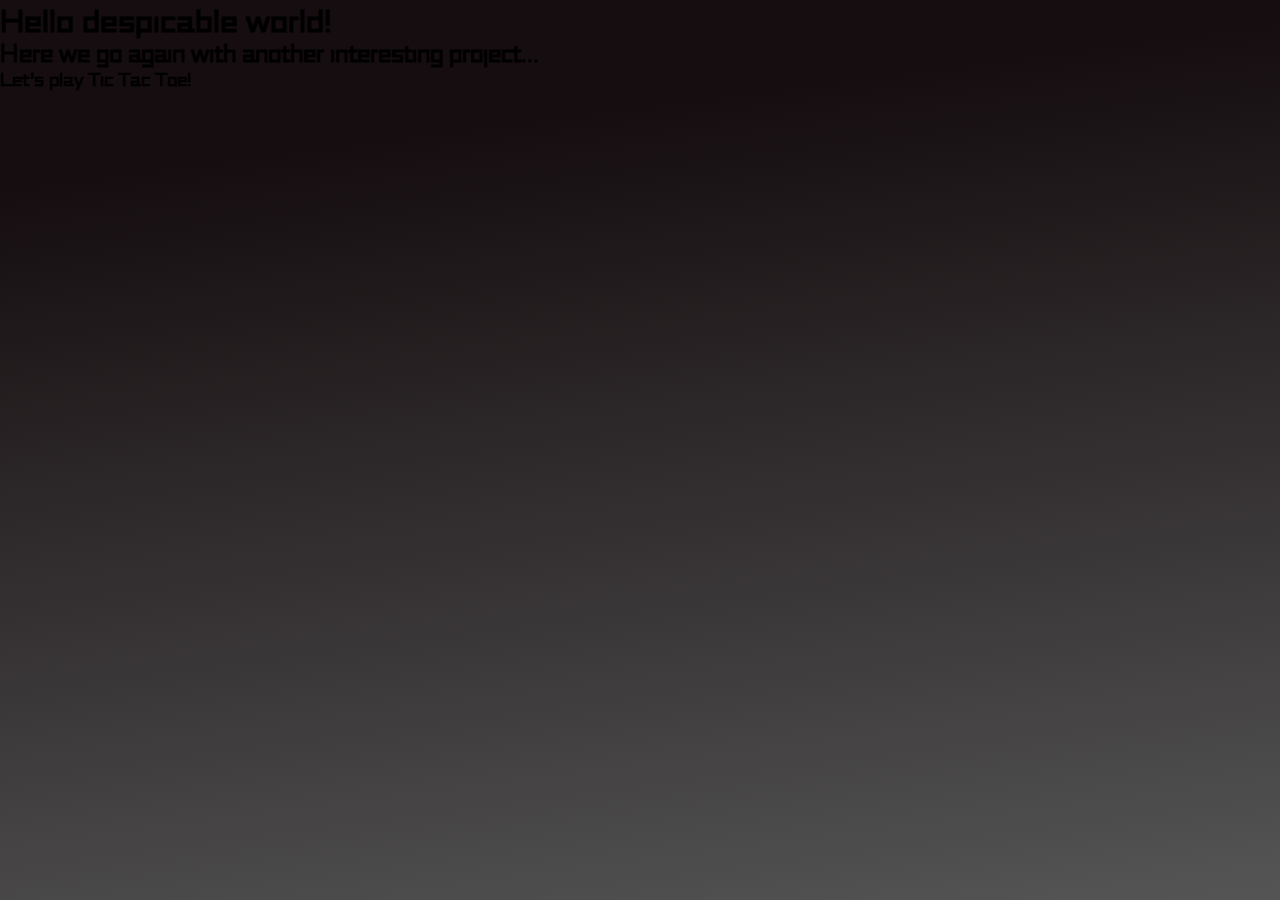
<file: index.html>
<!DOCTYPE html>
<html lang="en">
<head>
    <meta charset="UTF-8">
    <meta name="viewport" content="width=device-width, initial-scale=1.0">
    <title>Tic Tac Toe TOP HB</title>
    <link rel="stylesheet" href="./style.css">
</head>
<body>
    <h1>Hello despicable world!</h1>
    <h2>Here we go again with another interesting project...</h2>
    <h3>Let's play Tic Tac Toe!</h3>
    <div class="game-test-screen"></div>
    <script src="./script.js"></script>
</body>
</html>
</file>
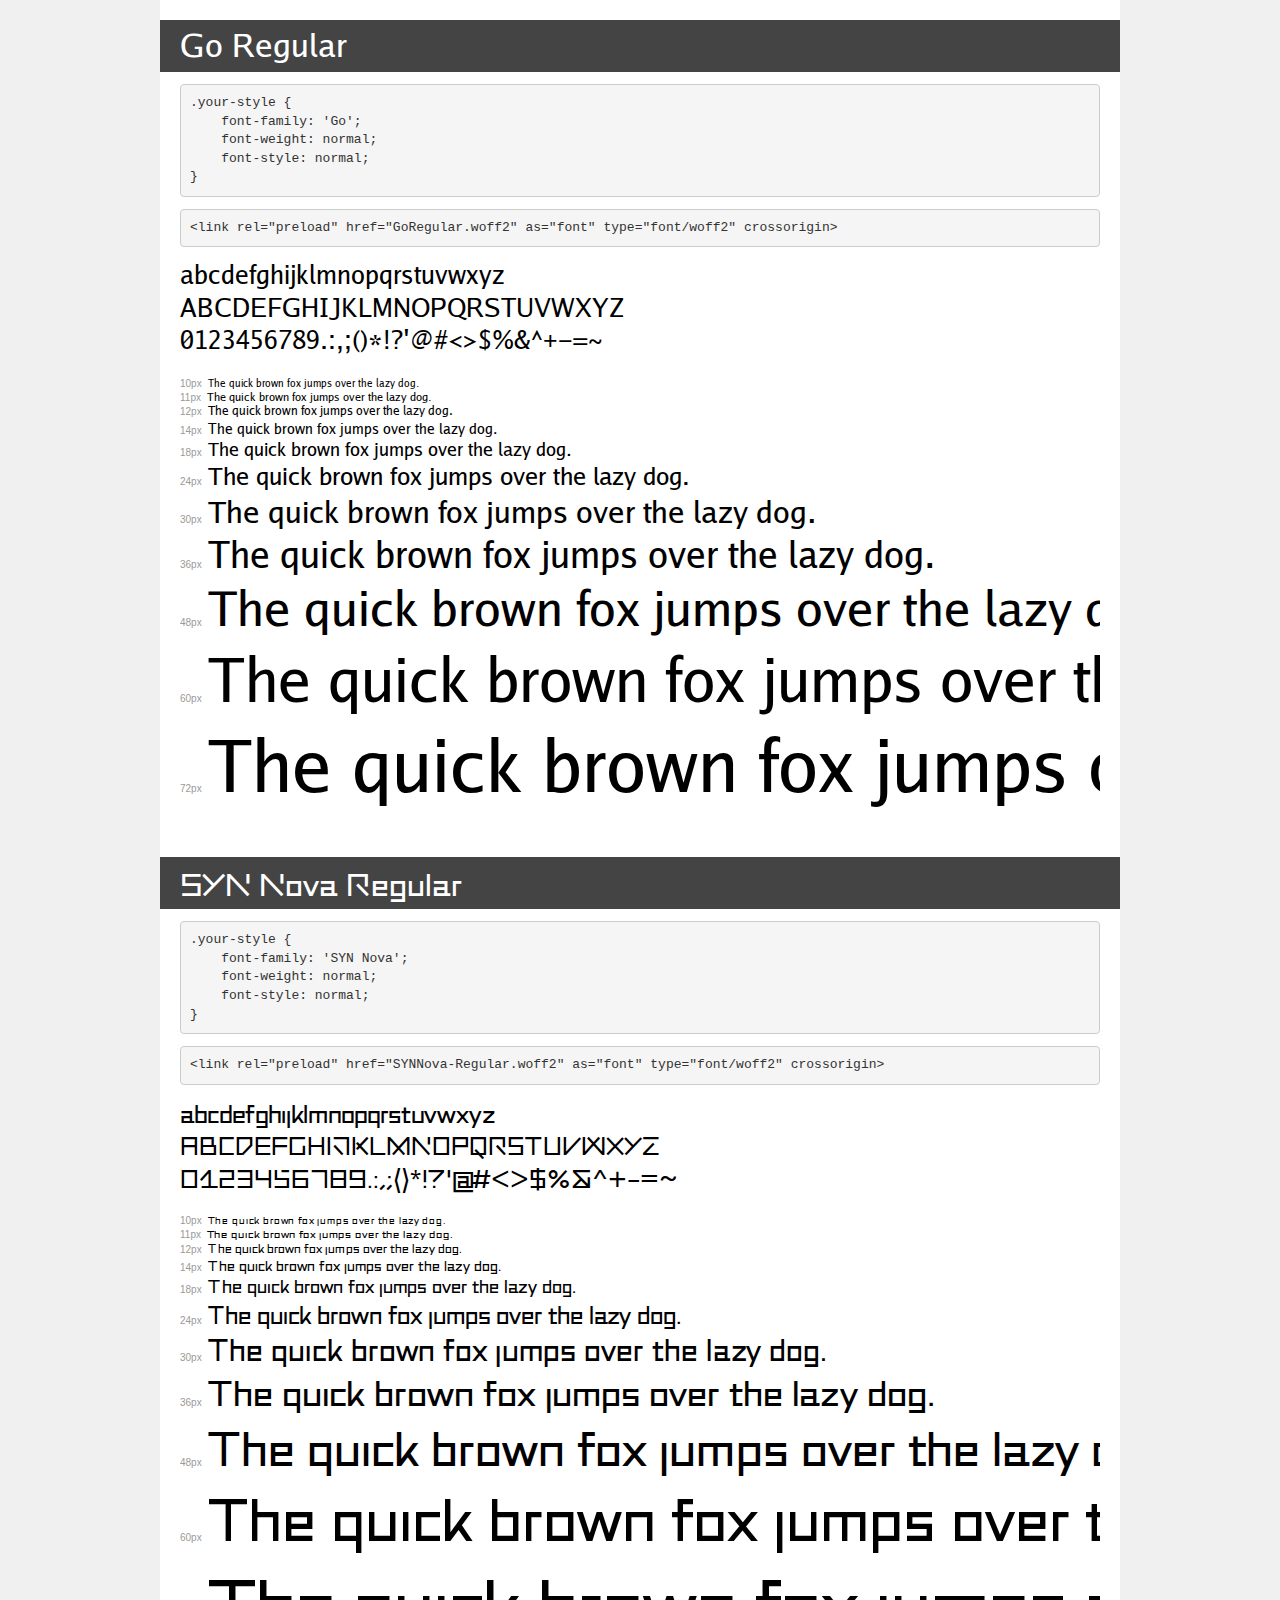
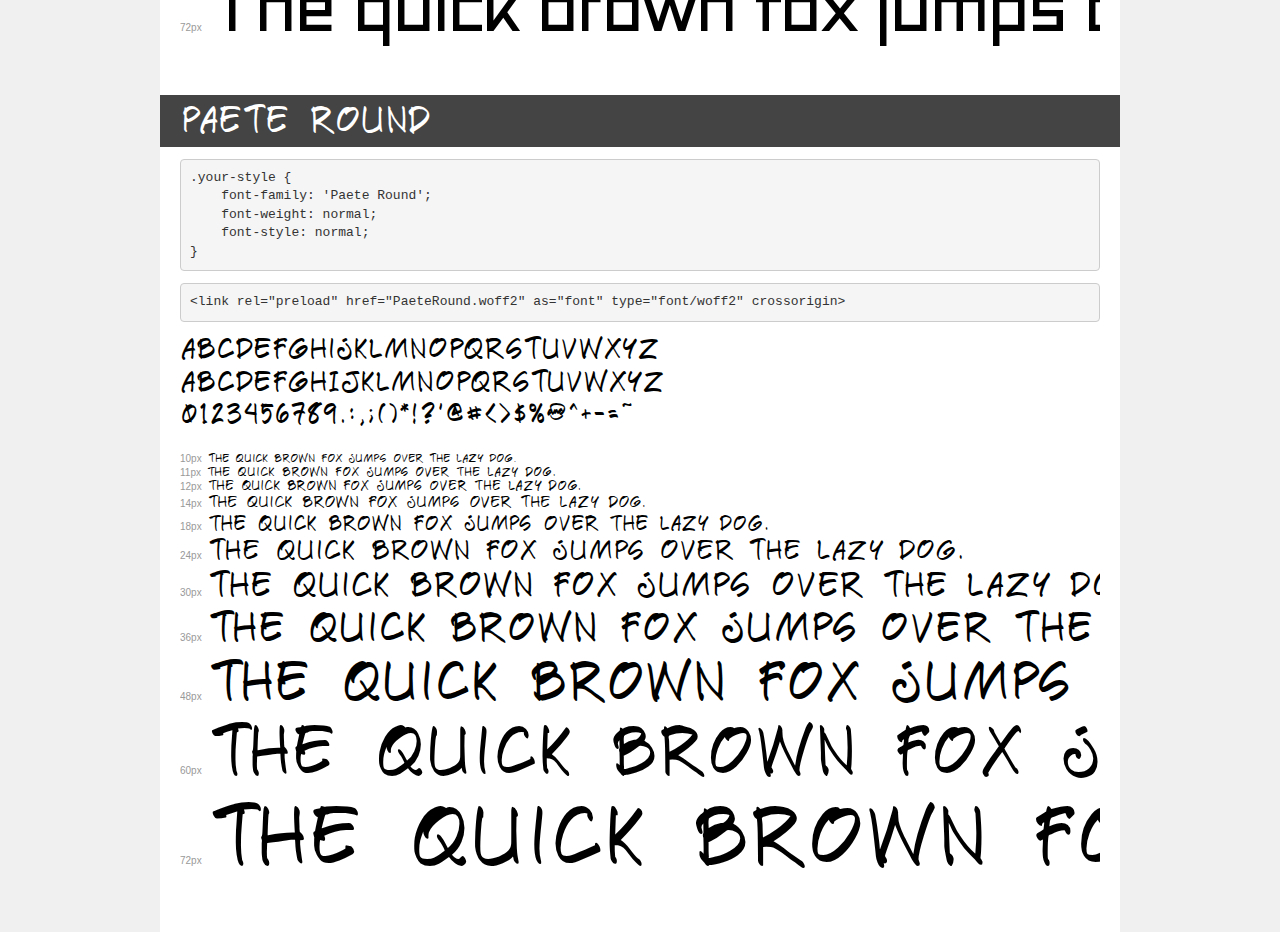
<file: assets/fonts/demo.html>
<!DOCTYPE html>
<html lang="en">
<head>
    <meta charset="utf-8">
    <meta http-equiv="X-UA-Compatible" content="IE=edge">
    <meta name="viewport" content="width=device-width, initial-scale=1">
    <meta name="robots" content="noindex, noarchive">
    <meta name="format-detection" content="telephone=no">
    <title>Transfonter demo</title>
    <link href="stylesheet.css" rel="stylesheet">
    <style>
        /*
        http://meyerweb.com/eric/tools/css/reset/
        v2.0 | 20110126
        License: none (public domain)
        */
        html, body, div, span, applet, object, iframe,
        h1, h2, h3, h4, h5, h6, p, blockquote, pre,
        a, abbr, acronym, address, big, cite, code,
        del, dfn, em, img, ins, kbd, q, s, samp,
        small, strike, strong, sub, sup, tt, var,
        b, u, i, center,
        dl, dt, dd, ol, ul, li,
        fieldset, form, label, legend,
        table, caption, tbody, tfoot, thead, tr, th, td,
        article, aside, canvas, details, embed,
        figure, figcaption, footer, header, hgroup,
        menu, nav, output, ruby, section, summary,
        time, mark, audio, video {
            margin: 0;
            padding: 0;
            border: 0;
            font-size: 100%;
            font: inherit;
            vertical-align: baseline;
        }
        /* HTML5 display-role reset for older browsers */
        article, aside, details, figcaption, figure,
        footer, header, hgroup, menu, nav, section {
            display: block;
        }
        body {
            line-height: 1;
        }
        ol, ul {
            list-style: none;
        }
        blockquote, q {
            quotes: none;
        }
        blockquote:before, blockquote:after,
        q:before, q:after {
            content: '';
            content: none;
        }
        table {
            border-collapse: collapse;
            border-spacing: 0;
        }
        /* demo styles */
        body {
            background: #f0f0f0;
            color: #000;
        }
        .page {
            background: #fff;
            width: 920px;
            margin: 0 auto;
            padding: 20px 20px 0 20px;
            overflow: hidden;
        }
        .font-container {
            overflow-x: auto;
            overflow-y: hidden;
            margin-bottom: 40px;
            line-height: 1.3;
            white-space: nowrap;
            padding-bottom: 5px;
        }
        h1 {
            position: relative;
            background: #444;
            font-size: 32px;
            color: #fff;
            padding: 10px 20px;
            margin: 0 -20px 12px -20px;
        }
        .letters {
            font-size: 25px;
            margin-bottom: 20px;
        }
        .s10:before {
            content: '10px';
        }
        .s11:before {
            content: '11px';
        }
        .s12:before {
            content: '12px';
        }
        .s14:before {
            content: '14px';
        }
        .s18:before {
            content: '18px';
        }
        .s24:before {
            content: '24px';
        }
        .s30:before {
            content: '30px';
        }
        .s36:before {
            content: '36px';
        }
        .s48:before {
            content: '48px';
        }
        .s60:before {
            content: '60px';
        }
        .s72:before {
            content: '72px';
        }
        .s10:before, .s11:before, .s12:before, .s14:before,
        .s18:before, .s24:before, .s30:before, .s36:before,
        .s48:before, .s60:before, .s72:before {
            font-family: Arial, sans-serif;
            font-size: 10px;
            font-weight: normal;
            font-style: normal;
            color: #999;
            padding-right: 6px;
        }
        pre {
            display: block;
            padding: 9px;
            margin: 0 0 12px;
            font-family: Monaco, Menlo, Consolas, "Courier New", monospace;
            font-size: 13px;
            line-height: 1.428571429;
            color: #333;
            font-weight: normal;
            font-style: normal;
            background-color: #f5f5f5;
            border: 1px solid #ccc;
            overflow-x: auto;
            border-radius: 4px;
        }
        /* responsive */
        @media (max-width: 959px) {
            .page {
                width: auto;
                margin: 0;
            }
        }
    </style>
</head>
<body>
<div class="page">
    <div class="demo">
        <h1 style="font-family: 'Go'; font-weight: normal; font-style: normal;">Go Regular</h1>
        <pre title="Usage">.your-style {
    font-family: 'Go';
    font-weight: normal;
    font-style: normal;
}</pre>
        <pre title="Preload (optional)">
&lt;link rel=&quot;preload&quot; href=&quot;GoRegular.woff2&quot; as=&quot;font&quot; type=&quot;font/woff2&quot; crossorigin&gt;</pre>
        <div class="font-container" style="font-family: 'Go'; font-weight: normal; font-style: normal;">
            <p class="letters">
                abcdefghijklmnopqrstuvwxyz<br>
ABCDEFGHIJKLMNOPQRSTUVWXYZ<br>
                0123456789.:,;()*!?'@#&lt;&gt;$%&^+-=~
            </p>
            <p class="s10" style="font-size: 10px;">The quick brown fox jumps over the lazy dog.</p>
            <p class="s11" style="font-size: 11px;">The quick brown fox jumps over the lazy dog.</p>
            <p class="s12" style="font-size: 12px;">The quick brown fox jumps over the lazy dog.</p>
            <p class="s14" style="font-size: 14px;">The quick brown fox jumps over the lazy dog.</p>
            <p class="s18" style="font-size: 18px;">The quick brown fox jumps over the lazy dog.</p>
            <p class="s24" style="font-size: 24px;">The quick brown fox jumps over the lazy dog.</p>
            <p class="s30" style="font-size: 30px;">The quick brown fox jumps over the lazy dog.</p>
            <p class="s36" style="font-size: 36px;">The quick brown fox jumps over the lazy dog.</p>
            <p class="s48" style="font-size: 48px;">The quick brown fox jumps over the lazy dog.</p>
            <p class="s60" style="font-size: 60px;">The quick brown fox jumps over the lazy dog.</p>
            <p class="s72" style="font-size: 72px;">The quick brown fox jumps over the lazy dog.</p>
        </div>
    </div>

    <div class="demo">
        <h1 style="font-family: 'SYN Nova'; font-weight: normal; font-style: normal;">SYN Nova Regular</h1>
        <pre title="Usage">.your-style {
    font-family: 'SYN Nova';
    font-weight: normal;
    font-style: normal;
}</pre>
        <pre title="Preload (optional)">
&lt;link rel=&quot;preload&quot; href=&quot;SYNNova-Regular.woff2&quot; as=&quot;font&quot; type=&quot;font/woff2&quot; crossorigin&gt;</pre>
        <div class="font-container" style="font-family: 'SYN Nova'; font-weight: normal; font-style: normal;">
            <p class="letters">
                abcdefghijklmnopqrstuvwxyz<br>
ABCDEFGHIJKLMNOPQRSTUVWXYZ<br>
                0123456789.:,;()*!?'@#&lt;&gt;$%&^+-=~
            </p>
            <p class="s10" style="font-size: 10px;">The quick brown fox jumps over the lazy dog.</p>
            <p class="s11" style="font-size: 11px;">The quick brown fox jumps over the lazy dog.</p>
            <p class="s12" style="font-size: 12px;">The quick brown fox jumps over the lazy dog.</p>
            <p class="s14" style="font-size: 14px;">The quick brown fox jumps over the lazy dog.</p>
            <p class="s18" style="font-size: 18px;">The quick brown fox jumps over the lazy dog.</p>
            <p class="s24" style="font-size: 24px;">The quick brown fox jumps over the lazy dog.</p>
            <p class="s30" style="font-size: 30px;">The quick brown fox jumps over the lazy dog.</p>
            <p class="s36" style="font-size: 36px;">The quick brown fox jumps over the lazy dog.</p>
            <p class="s48" style="font-size: 48px;">The quick brown fox jumps over the lazy dog.</p>
            <p class="s60" style="font-size: 60px;">The quick brown fox jumps over the lazy dog.</p>
            <p class="s72" style="font-size: 72px;">The quick brown fox jumps over the lazy dog.</p>
        </div>
    </div>

    <div class="demo">
        <h1 style="font-family: 'Paete Round'; font-weight: normal; font-style: normal;">Paete Round</h1>
        <pre title="Usage">.your-style {
    font-family: 'Paete Round';
    font-weight: normal;
    font-style: normal;
}</pre>
        <pre title="Preload (optional)">
&lt;link rel=&quot;preload&quot; href=&quot;PaeteRound.woff2&quot; as=&quot;font&quot; type=&quot;font/woff2&quot; crossorigin&gt;</pre>
        <div class="font-container" style="font-family: 'Paete Round'; font-weight: normal; font-style: normal;">
            <p class="letters">
                abcdefghijklmnopqrstuvwxyz<br>
ABCDEFGHIJKLMNOPQRSTUVWXYZ<br>
                0123456789.:,;()*!?'@#&lt;&gt;$%&^+-=~
            </p>
            <p class="s10" style="font-size: 10px;">The quick brown fox jumps over the lazy dog.</p>
            <p class="s11" style="font-size: 11px;">The quick brown fox jumps over the lazy dog.</p>
            <p class="s12" style="font-size: 12px;">The quick brown fox jumps over the lazy dog.</p>
            <p class="s14" style="font-size: 14px;">The quick brown fox jumps over the lazy dog.</p>
            <p class="s18" style="font-size: 18px;">The quick brown fox jumps over the lazy dog.</p>
            <p class="s24" style="font-size: 24px;">The quick brown fox jumps over the lazy dog.</p>
            <p class="s30" style="font-size: 30px;">The quick brown fox jumps over the lazy dog.</p>
            <p class="s36" style="font-size: 36px;">The quick brown fox jumps over the lazy dog.</p>
            <p class="s48" style="font-size: 48px;">The quick brown fox jumps over the lazy dog.</p>
            <p class="s60" style="font-size: 60px;">The quick brown fox jumps over the lazy dog.</p>
            <p class="s72" style="font-size: 72px;">The quick brown fox jumps over the lazy dog.</p>
        </div>
    </div>

</div>
</body>
</html>
</file>
<file: style.css>
@font-face {
    font-family: 'Go';
    src: url('./assets/fonts/GoRegular.woff2') format('woff2'),
        url('./assets/fonts/GoRegular.woff') format('woff');
    font-weight: normal;
    font-style: normal;
    font-display: swap;
}

@font-face {
    font-family: 'SYN Nova';
    src: url('./assets/fonts/SYNNova-Regular.woff2') format('woff2'),
        url('./assets/fonts/SYNNova-Regular.woff') format('woff');
    font-weight: normal;
    font-style: normal;
    font-display: swap;
}

@font-face {
    font-family: 'Paete Round';
    src: url('./assets/fonts/PaeteRound.woff2') format('woff2'),
        url('./assets/fonts/PaeteRound.woff') format('woff');
    font-weight: normal;
    font-style: normal;
    font-display: swap;
}

* {
    margin: 0;
    padding: 0;
    box-sizing: border-box;
}

html,
body {
    height: 100dvh;
}

body {
    display: flex;
    flex-direction: column;
    font-family: "SYN Nova", Arial, Helvetica, sans-serif;
    background-image: linear-gradient(172.6deg, rgba(21, 13, 15, 1) 17.6%, rgba(84, 84, 84, 1) 98.6%);
}

.site-header {
    flex: 7%;
    display: flex;
    align-items: center;
    padding: 0 0.5em;
    gap: 1rem;

    color: white;

    .logo img {
        width: 4em;
    }
}

.game-container {
    flex: 86%;
    display: flex;
}

.game-info {
    flex: 20%;
    display: flex;
    flex-direction: column;
    justify-content: center;
    align-items: center;
    gap: 1rem;

    .player-info {
        height: 40%;
        width: min(275px, 100%);
        display: flex;
        flex-direction: column;
    }

    .player-marker {
        flex: 1;
        background-image: url("./assets/images/avatar-1299805_1920.png");
        background-size: 55%;
        background-repeat: no-repeat;
        background-position: center center;
        filter: invert(100%);
    }

    .player-name {
        padding: 0.5em;
        font-size: 1.5rem;
        text-align: center;
        color: white;
    }
}

.game-panel {
    position: relative;
    flex: 60%;
    display: flex;
    flex-direction: column;
    justify-content: center;
    align-items: center;
}

.grid-background {
    width: 100%;
    display: grid;
    grid-template-columns: repeat(auto-fit, minmax(100px, 1fr));
    max-width: min(550px, 100%);

    background-color: transparent;
}

.board-grid {
    flex: 1;
    aspect-ratio: 1 / 1;
    display: grid;
    grid-template: repeat(3, 1fr) / repeat(3, 1fr);
    gap: 1rem;

    .board-cell {
        border-radius: 15px;
        background-color: white;
        background-size: 70%;
        background-repeat: no-repeat;
        background-position: center center;
        cursor: pointer;
        box-shadow: 1px 1px 2px white;
    }
}

.game-control {
    flex: 20%;
    display: flex;
    flex-direction: column;
    justify-content: center;
    align-items: center;
    gap: 1rem;

    button {
        font-size: 2.5rem;
        padding: 0.2em 0.5em;
    }

    .game-stats {
        flex-direction: column;
        font-size: 1.5rem;
        color: white;
    }
}

.site-footer {
    flex: 7%;
    display: flex;
    justify-content: center;
    align-items: center;

    font-weight: 900;
    color: white;
    text-shadow: 1px 1px 2px black;
}

/* Style of the form to create players */
.player-form {
    width: 100%;
    max-width: min(550px, 100%);
    border-radius: 15px;
    background: rgba(255, 255, 255, 0.5);
    font-family: "Go", Arial, Helvetica, sans-serif;
    font-size: 1.5rem;
    font-weight: 900;
    color: white;
    text-shadow: 1px 1px 1px black;

    .main-form-fieldset {
        border: none;
        display: flex;
        flex-direction: column;
        align-items: center;
        margin: 0.5rem;
        padding: 1em 0;
        gap: 1em;

        .form-title {
            font-size: 1.3em;
        }

        div {
            display: flex;
            align-items: center;
            gap: 0.3em;
        }

        input:not([type="radio"]) {
            padding: 0.5rem;
            border: 1px dashed white;
            border-radius: 15px;
            background: transparent;
            font-family: "Go";
            font-weight: 900;
            font-size: 1.2rem;
            color: white;
            text-shadow: 1px 1px 1px black;
            box-shadow: 1px 1px 1px black;
        }

        .marker-choice {
            border: none;
            display: flex;
            justify-content: center;
            gap: 1em;
            padding: 0.5em 0;
        }

        .marker-choice input[type="radio"] {
            display: none;
        }

        .marker-choice .marker-option {
            padding: 0.2em;
            border: 2px solid #333;
            border-radius: 8px;
            cursor: pointer;
            user-select: none;
            transition: all 0.2s ease;
        }

        .marker-choice input[type="radio"]:checked+.marker-option {
            background-color: #333;
            color: #fff;
            border-color: #000;
        }

        .submit-button {
            align-self: center;
            font-size: 1.2rem;
            padding: 0.5em;
            border-radius: 15px;
        }
    }
}

/* Style for the Start and Restart buttons */
.btn-style {
    font-family: "SYN Nova", Arial, Helvetica, sans-serif;
    padding: 0.6em 2em;
    border: none;
    outline: none;
    color: rgb(255, 255, 255);
    background: #111;
    cursor: pointer;
    position: relative;
    z-index: 0;
    border-radius: 10px;
    user-select: none;
    -webkit-user-select: none;
    touch-action: manipulation;
}

.btn-style:before {
    content: "";
    background: linear-gradient(45deg,
            #ff0000,
            #ff7300,
            #fffb00,
            #48ff00,
            #00ffd5,
            #002bff,
            #7a00ff,
            #ff00c8,
            #ff0000);
    position: absolute;
    top: -2px;
    left: -2px;
    background-size: 400%;
    z-index: -1;
    filter: blur(5px);
    -webkit-filter: blur(5px);
    width: calc(100% + 4px);
    height: calc(100% + 4px);
    animation: glowing-btn-style 20s linear infinite;
    transition: opacity 0.3s ease-in-out;
    border-radius: 10px;
}

@keyframes glowing-btn-style {
    0% {
        background-position: 0 0;
    }

    50% {
        background-position: 400% 0;
    }

    100% {
        background-position: 0 0;
    }
}

.btn-style:after {
    z-index: -1;
    content: "";
    position: absolute;
    width: 100%;
    height: 100%;
    background: #222;
    left: 0;
    top: 0;
    border-radius: 10px;
}

/* Style for game message screen */
.game-message-screen {
    position: absolute;
    width: 100%;
    height: 100%;
    background: rgba(255, 255, 255, 0.2);
    border-radius: 15px;

    .message-container {
        width: 100%;
        height: 100%;
        display: flex;
        flex-direction: column;
        justify-content: center;
        align-items: center;
        gap: 1rem;

        .winner-marker {
            background: rgba(255, 255, 255);
            box-shadow: 1px 1px 5px black;
            border-radius: 15px;
            height: 50%;
            width: min(375px, 50%);
            background-image: url("./assets/images/hb-logo-black.png");
            background-size: 70%;
            background-repeat: no-repeat;
            background-position: center center;
        }

        p {
            font-size: 2rem;
            background: rgba(255, 255, 255);
            box-shadow: 1px 1px 5px black;
            border-radius: 15px;
            text-align: center;
            padding: 1rem;
        }
    }
}

/* Loading effect while the game creates players */
.loader-container {
    display: flex;
    justify-content: center;
    align-items: center;
    width: min(275px, 100%);
}

.spinner {
    border: 4px solid rgba(0, 0, 0, 0.1);
    /* border-top: 4px solid #3498db; */
    border-top: 4px solid #34db3c;
    border-radius: 50%;
    width: clamp(6rem, 5vw, 12rem);
    height: clamp(6rem, 5vw, 12rem);
    animation: spin 1s linear infinite;
}

@keyframes spin {
    0% {
        transform: rotate(0deg);
    }

    100% {
        transform: rotate(360deg);
    }
}

/* Style to indicate each player's turn. */
.player-turn {
    background: #111;
    position: relative;
    z-index: 0;
    border-radius: 10px;
}

.player-turn:before {
    content: "";
    background: linear-gradient(45deg,
            #ff0000,
            #ff7300,
            #fffb00,
            #48ff00,
            #00ffd5,
            #002bff,
            #7a00ff,
            #ff00c8,
            #ff0000);
    position: absolute;
    top: -2px;
    left: -2px;
    background-size: 400%;
    z-index: -1;
    filter: blur(5px);
    -webkit-filter: blur(5px);
    width: calc(100% + 4px);
    height: calc(100% + 4px);
    animation: glowing-player-turn 20s linear infinite;
    transition: opacity 0.3s ease-in-out;
    border-radius: 10px;
}

@keyframes glowing-player-turn {
    0% {
        background-position: 0 0;
    }

    50% {
        background-position: 400% 0;
    }

    100% {
        background-position: 0 0;
    }
}

.player-turn:after {
    z-index: -1;
    content: "";
    position: absolute;
    width: 100%;
    height: 100%;
    background: inherit;
    left: 0;
    top: 0;
    border-radius: 10px;
}

/* PLAYER MARKERS */
.cross {
    background-image: url("./assets/images/nordic-cross.png") !important;
}

.circle {
    background-image: url("./assets/images/nordic-circle.png") !important;
}

.arrow {
    background-image: url("./assets/images/arrow-147173_1280.png") !important;
}

.crow {
    background-image: url("./assets/images/crow-307959_1280.png") !important;
}

.dog {
    background-image: url("./assets/images/dog-2103628_1280.png") !important;
}

.eagle {
    background-image: url("./assets/images/eagle-257507_1280.png") !important;
}

.square {
    background-image: url("./assets/images/nordic-square.png") !important;
}

.splatter {
    background-image: url("./assets/images/paint-splatter-312092_1280.png") !important;
}

.paw {
    background-image: url("./assets/images/paw-312322_1280.png") !important;
}

.star1 {
    background-image: url("./assets/images/star-42236_1280.png") !important;
}

.star2 {
    background-image: url("./assets/images/star-8152034_1280.png") !important;
}

.wolf {
    background-image: url("./assets/images/wild-157677_1280.png") !important;
}

/* ADDITIONAL STYLES FOR MOBILE DEVICES */
@media (max-width: 768px) {
    body {
        font-size: 0.5rem;
    }

    .game-container {
        flex-direction: column;
    }

    .game-info {
        flex-direction: row;
        padding: 0.5rem;

        .player-info {
            height: 100%;
            width: min(150px, 100%);
            align-items: center;
        }

        .player-marker {
            width: 50%;
        }

        .player-name {
            padding: 0.1rem;
            font-size: 1rem;
        }
    }

    .game-panel {
        flex: 65%;
    }

    .grid-background {
        max-width: min(300px, 85%);
    }

    .game-control {
        flex: 15%;
        flex-direction: row;
        padding: 0.5rem;

        button {
            font-size: 1.5rem;
        }

        .game-stats {
            font-size: 1rem;
            flex-direction: row;
            flex-wrap: wrap;
            justify-content: center;
            column-gap: 0.6rem;

            p:first-child {
                flex: 100%;
                text-align: center;
            }
        }
    }

    .player-form {
        max-width: min(375px, 100%);
        font-size: 1rem;

        .main-form-fieldset {
            .form-title {
                font-size: 1.1em;
            }

            input:not([type="radio"]) {
                font-size: 1rem;
            }

            .submit-button {
                font-size: 1.1rem;
            }
        }
    }

    .game-message-screen {
        .message-container {

            .winner-marker {
                height: 40%;
                width: min(200px, 50%);
            }

            p {
                font-size: 1rem;
            }
        }
    }

    .loader-container {
        width: min(100px, 100%);
    }

    .spinner {
        width: clamp(3rem, 4vw, 6rem);
        height: clamp(3rem, 4vw, 6rem);
    }
}
</file>
<file: assets/fonts/stylesheet.css>
@font-face {
    font-family: 'Go';
    src: url('GoRegular.woff2') format('woff2'),
        url('GoRegular.woff') format('woff');
    font-weight: normal;
    font-style: normal;
    font-display: swap;
}

@font-face {
    font-family: 'SYN Nova';
    src: url('SYNNova-Regular.woff2') format('woff2'),
        url('SYNNova-Regular.woff') format('woff');
    font-weight: normal;
    font-style: normal;
    font-display: swap;
}

@font-face {
    font-family: 'Paete Round';
    src: url('PaeteRound.woff2') format('woff2'),
        url('PaeteRound.woff') format('woff');
    font-weight: normal;
    font-style: normal;
    font-display: swap;
}
</file>
